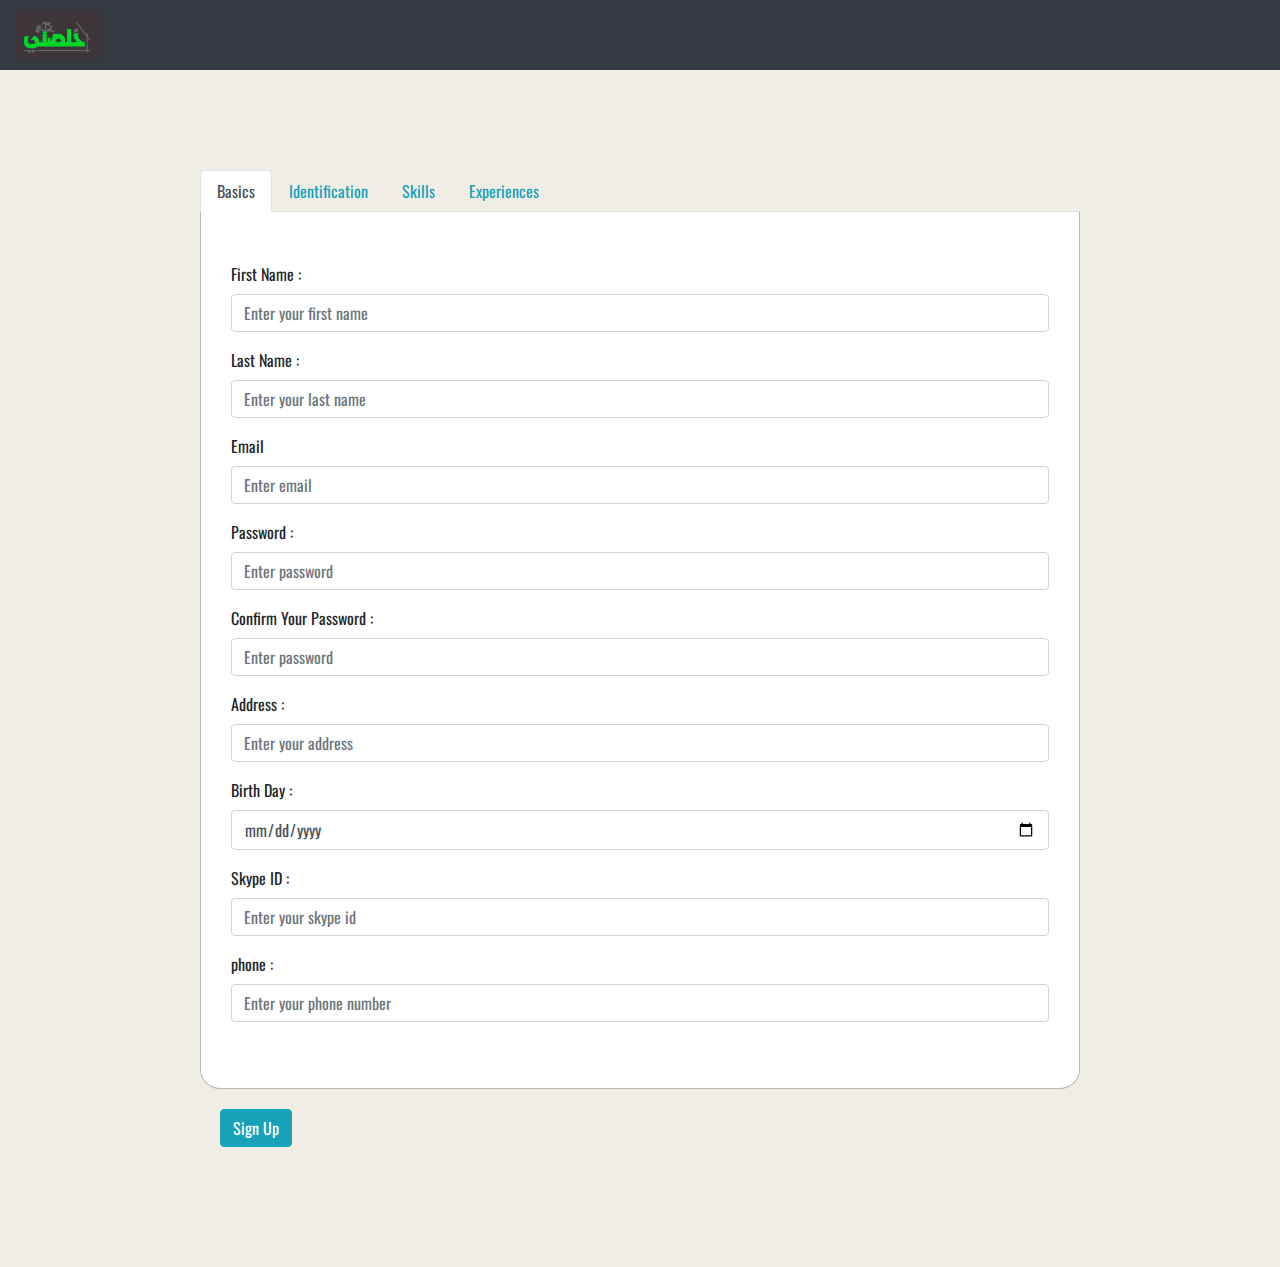
<file: html/artisansignup.html>
<!DOCTYPE html>
<html>

<head>
	<meta charset="utf-8">
	<title>Khelesni</title>
	<meta name="viewport" content="width=device-width, initial-scale=1">
	<link href="https://use.fontawesome.com/releases/v5.0.6/css/all.css" rel="stylesheet">
	<link href="https://fonts.googleapis.com/css?family=Oswald:300,400,500" rel="stylesheet">
	<link rel="stylesheet" type="text/css" href="../bootstrap/bootstrap.min.css">
	<link rel="stylesheet" type="text/css" href="../css/freeSignup.css">
	<link rel="stylesheet" type="text/css" href="../css/app.css">
	<link rel="shortcut icon" href="../img/logo.png  " />
</head>

<body>

	<div id="freeSignup">
		<div id="headerpage">
			<nav class="navbar navbar-expand-sm bg-dark navbar-dark nav-page">
				<a class="navbar-brand brand" href="../index.html"><img src="../img/logo.png" id="logo"></a>
			</nav>
		</div>
		<div class="container-fluid container-page">
			<nav class="nav nav-tabs cadre-nav container-page2" id="nav-tab" role="tablist">
				<a class="nav-item nav-link active border1" id="nav-home-tab" data-toggle="tab" href="#Basics" role="tab" aria-controls="home"
				 aria-expanded="true">Basics</a>

				<a class="nav-item nav-link" id="nav-profile-tab" data-toggle="tab" href="#Identification" role="tab" aria-controls="profile"
				 aria-expanded="false">Identification</a>

				<a class="nav-item nav-link" id="nav-profile-tab" data-toggle="tab" href="#Skills" role="tab" aria-controls="profile" aria-expanded="false">Skills</a>

				<a class="nav-item nav-link" id="nav-profile-tab" data-toggle="tab" href="#Experiences" role="tab" aria-controls="profile"
				 aria-expanded="false">Experiences</a>
			</nav>
			<form class="form-style">
				<div class="tab-content cadre container-page1" id="nav-tabContent ">
					<div class="tab-pane fade active show" id="Basics" role="tabpanel" aria-labelledby="nav-profile-tab" aria-expanded="false">
						<div class="form-group">
							<label for="fname">First Name : </label>
							<input type="text" class="form-control" placeholder="Enter your first name" id="fname" v-model="fname">
						</div>
						<div class="form-group">
							<label for="lname">Last Name : </label>
							<input type="text" class="form-control" placeholder="Enter your last name" id="lname" v-model="lname">
						</div>
						<div class="form-group">
							<label for="email">Email</label>
							<input type="email" class="form-control" placeholder="Enter email" id="email" v-model="email">
						</div>
						<div class="form-group">
							<label for="pwd">Password :</label>
							<input type="password" class="form-control" placeholder="Enter password" id="password" v-model="password">
						</div>
						<div class="form-group">
							<label for="pwd">Confirm Your Password :</label>
							<input type="password" class="form-control" placeholder="Enter password" id="pwd" v-model="pwd">
						</div>
						<div class="form-group">
							<label for="address">Address : </label>
							<input type="text" class="form-control" placeholder="Enter your address" id="address" v-model="adress">
						</div>
						<div class="form-group">
							<label for="bth">Birth Day : </label>
							<input type="date" class="form-control" placeholder="Enter your birth day" id="bth" v-model="bth">
						</div>
						<div class="form-group">
							<label for="skype">Skype ID : </label>
							<input type="text" class="form-control" placeholder="Enter your skype id" id="skype" v-model="skype">
						</div>
						<div class="form-group">
							<label for="phone">phone : </label>
							<input type="phone" class="form-control" placeholder="Enter your phone number" id="phone" v-model="phone">
						</div>
					</div>
					<div class="tab-pane fade " id="Identification" role="tabpanel" aria-labelledby="nav-home-tab" aria-expanded="true">
						<h3>Photo : </h3>
						<div class="row">
							<div class="col-sm-6 div"></div>
							<div class="col-sm-4">
								<button class="btn btn-info">Browse</button>
							</div>
						</div>
						<h3>Id (scanned) : </h3>
						Could be one of the following : (National card, driver's license, passwport)
						<div class="row">
							<div class="col-sm-6 div"></div>
							<div class="col-sm-4">
								<button class="btn btn-info">Browse</button>
							</div>
						</div>
					</div>

					<div class="tab-pane fade " id="Skills" role="tabpanel" aria-labelledby="nav-profile-tab" aria-expanded="false">
						<div class="skill">
							<!--Radio group-->
							<span class="span">Skill 1</span>
							<div class="form-check">
								<input name="102" type="radio" class="form-check-input with-gap" id="radio106" checked>
								<label class="form-check-label" for="radio106">Maçonnerie</label>
							</div>

							<div class="form-check">
								<input name="102" type="radio" class="form-check-input with-gap" id="radio107">
								<label class="form-check-label" for="radio107">Plomberie</label>
							</div>

							<div class="form-check">
								<input name="102" type="radio" class="form-check-input with-gap" id="radio108">
								<label class="form-check-label" for="radio108">Minuiserie</label>
							</div>
							<div class="tools">
								<span class="span">Tools</span>
							</div>
							<div class="level">
								<span class="span">Level</span>
								<div class="progress">
									<div class="progress-bar bg-info" style="width:30%"></div>
								</div>
							</div>
						</div>
						<button class="btn btn-info" style="margin-top: 20px">Add other skills</button>
					</div>

					<div class="tab-pane fade " id="Experiences" role="tabpanel" aria-labelledby="nav-profile-tab" aria-expanded="false">
						<div class="experience">
							<!--Radio group-->
							<span class="span">Project type</span>
							<div class="form-check">
								<input name="102" type="radio" class="form-check-input with-gap" id="radio106" checked>
								<label class="form-check-label" for="radio106">Maçonnerie</label>
							</div>

							<div class="form-check">
								<input name="102" type="radio" class="form-check-input with-gap" id="radio107" >
								<label class="form-check-label" for="radio107">Plomberie</label>
							</div>

							<div class="form-check">
								<input name="102" type="radio" class="form-check-input with-gap" id="radio108">
								<label class="form-check-label" for="radio108">Minuiserie</label>
							</div>
							<div class="form-group">
								<label for="nameProject">Name : </label>
								<input type="text" class="form-control" placeholder="Enter the name of your project" id="nameProject" v-model=n ameProject ">
							  </div>
							  
	 	 					<div class="form-group ">
	   	   	    				<label for="begin ">Begin Date : </label>
	   	    					<input type="date " class="form-control " id="begin " v-model = "begin ">
	 	 					</div>
	 	 					<div class="form-group ">
	   	   	    				<label for="end ">End Date : </label>
	   	    					<input type="date " class="form-control " id="end " v-model = "end ">
	 	 					</div>
	 	 					<div class="form-group ">
	   	   	    				<label for="client ">client : </label>
	   	    					<input type="text " class="form-control " placeholder="Enter the name of your client " id="client
								 " v-model = client">
							</div>
							<div class="form-group">
								<label for="description">Description:</label>
								<textarea class="form-control" rows="5" id="description"></textarea>
							</div>
						</div>
						<button class="btn btn-info" style="margin-top: 20px">Add other Experiences</button>
					</div>
				</div>
			</form>
			<a href="clientMsg.html"><button type="submit" class="btn btn-info" v-on:click="provideInfo2" style="margin: 20px;">Sign Up</button></a>
		</div>
	</div>
	<script src="../bootstrap/jquery-3.3.1.min.js"></script>
	<script src="../bootstrap/bootstrap.min.js"></script>
	<script src="../bootstrap/vue.js"></script>
	<script src="../components/freeSignup.js"></script>
</body>

</html>
</file>
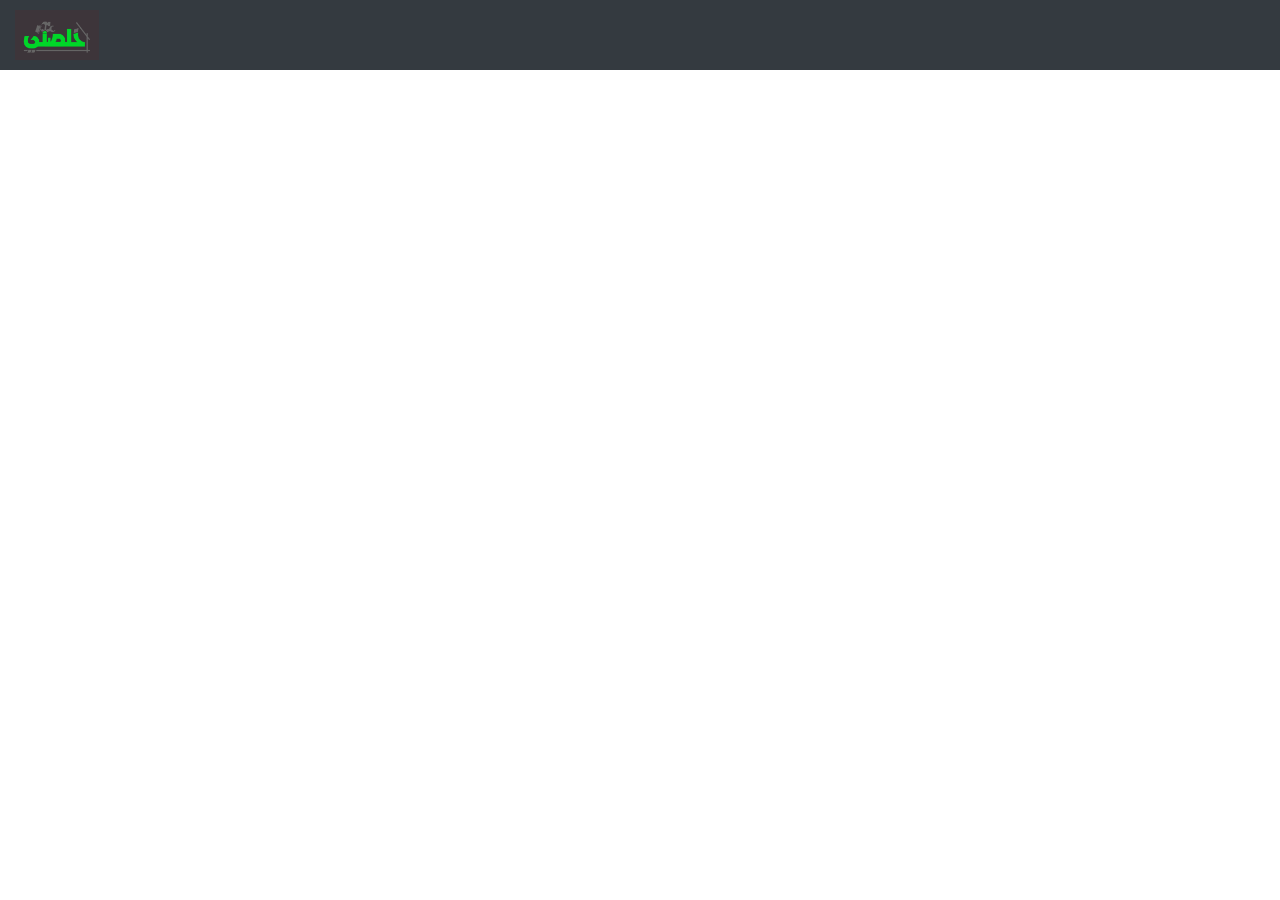
<file: html/catalog.html>
<!DOCTYPE html>
<html>

<head>
  <meta charset="utf-8">
  <title>khelesni</title>
  <meta name="viewport" content="width=device-width, initial-scale=1">
  <link href="https://use.fontawesome.com/releases/v5.0.6/css/all.css" rel="stylesheet">
  <link href="https://fonts.googleapis.com/css?family=Oswald:300,400,500" rel="stylesheet">
  <link href='https://fonts.googleapis.com/css?family=Aclonica' rel='stylesheet'>
  <link rel="stylesheet" type="text/css" href="../bootstrap/bootstrap.min.css">
  <link rel="stylesheet" type="text/css" href="../css/app.css">
  <link rel="shortcut icon" href="../img/logo.png" />
</head>

<body>
  <div id="app">
    <div id="headerpage">
      <nav class="navbar navbar-expand-sm bg-dark navbar-dark fixed-top nav-page">
        <a class="navbar-brand brand" href="../index.html"><img src="../img/logo.png" id="logo"></a>
    </nav> 
       
 
</body>
</html>
</file>
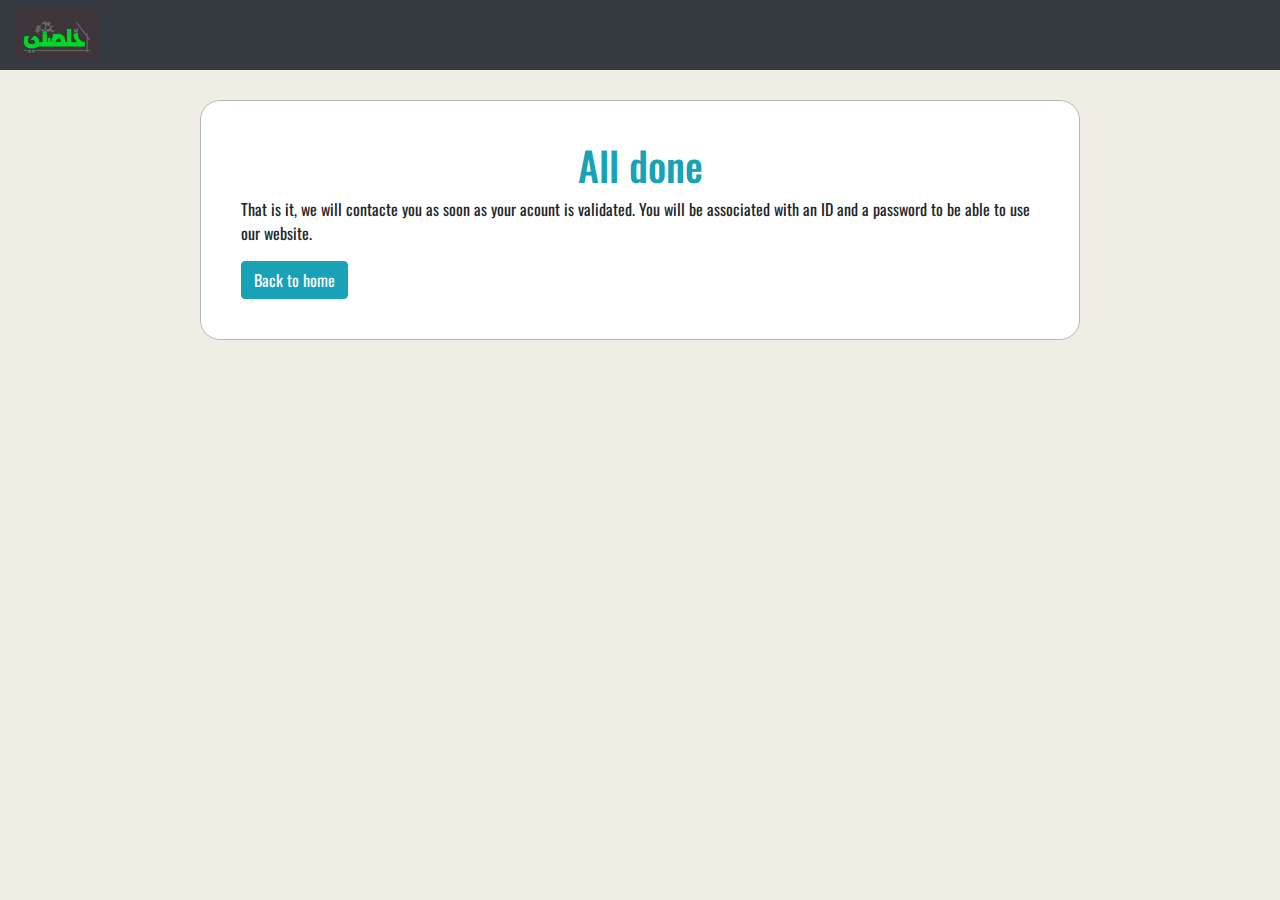
<file: html/clientMsg.html>
<!DOCTYPE html>
<html>
<head>
	<meta charset="utf-8">
    <title>khelesni</title>
    <meta name="viewport" content="width=device-width, initial-scale=1">
	<link href="https://use.fontawesome.com/releases/v5.0.6/css/all.css" rel="stylesheet">
	<link href="https://fonts.googleapis.com/css?family=Oswald:300,400,500" rel="stylesheet">
	<link rel="stylesheet" type="text/css" href="../bootstrap/bootstrap.min.css">
	<link rel="stylesheet" type="text/css" href="../css/freelancerSignin.css">
	<link rel="stylesheet" type="text/css" href="../css/app.css">
	<link rel="shortcut icon" href="../img/logo.png " />
</head>
<body>

	<div id="headerpage">
      		<nav class="navbar navbar-expand-sm bg-dark navbar-dark fixed-top nav-page">
        		<a class="navbar-brand brand" href="#app"><img src="../img/logo.png" id="logo"></a>
        	</nav>
  	</div>

  	<div id="freelancerform">
      	<div class="contentForm">
	        	<h1>All done</h1>
	        	<p>That is it, we will contacte you as soon as your acount is validated. You will be associated with an ID and a password to be able to use our website.</p>
	        	<button v-on:click="backHome" type="submit" class="btn btn-info" v-on:click= "backHome">Back to home</button>
	    </div>
	</div>
	<script src="../bootstrap/jquery-3.3.1.min.js"></script>
    <script src="../bootstrap/bootstrap.min.js"></script>
    <script src="../bootstrap/vue.js"></script>
    <script src="../components/clientMsg.js"></script>

</body>
</html>
</file>
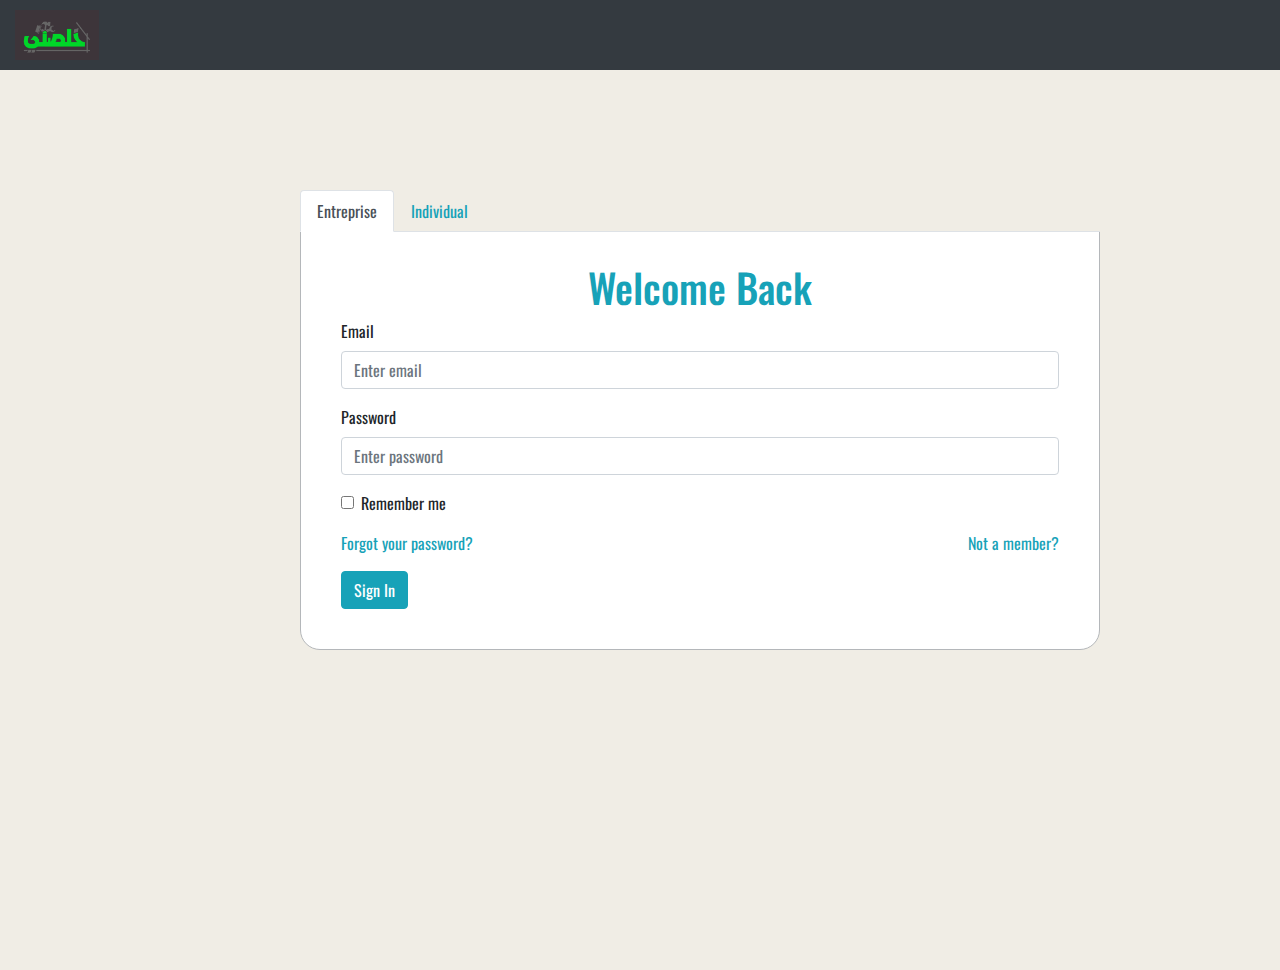
<file: html/clientSignin.html>
<!DOCTYPE html>
<html>
<head>
	<meta charset="utf-8">
    <title>khelesni</title>
    <meta name="viewport" content="width=device-width, initial-scale=1">
	<link href="https://use.fontawesome.com/releases/v5.0.6/css/all.css" rel="stylesheet">
	<link href="https://fonts.googleapis.com/css?family=Oswald:300,400,500" rel="stylesheet">
	<link rel="stylesheet" type="text/css" href="../bootstrap/bootstrap.min.css">
	<link rel="stylesheet" type="text/css" href="../css/client.css">
	<link rel="stylesheet" type="text/css" href="../css/app.css">
	<link rel="shortcut icon" href="../img/logo.png " />
</head>
<body>
	<div id="clientSign">
		<nav class="navbar navbar-expand-sm bg-dark navbar-dark nav-page">
	      <a class="navbar-brand brand" href="../index.html"><img src="../img/logo.png" id="logo"></a>
	    </nav>
		<div class="container-fluid container-page">
			<br><br><br><br><br>
	  		<div class="tab-content cadre container-page1" id="nav-tabContent ">
	   			<div class="tab-pane fade active show" id="nav-home" role="tabpanel" aria-labelledby="nav-home-tab" aria-expanded="true">
		       		<br><br><br>
		      		<h1 class="h1">Welcome Back</h1>
		      		<form  class ="form-style" style="padding-top: 0px;">
			  			<div class="form-group">
			    			<label for="email">Email</label>
			   	    		<input type="email" required class="form-control" placeholder="Enter email" id="id" v-model = "email">
			  			</div>
			  			<div class="form-group">
			   	   	    	<label for="pwd">Password</label>
			   	    		<input type="password" required class="form-control" placeholder="Enter password" id="pwd" v-model = "password">
			 	 		</div>
			  			<div class="form-group form-check">
			   				<label class="form-check-label">
			      				<input class="form-check-input" type="checkbox"> Remember me
			    			</label>
			  			</div>
			  			<div class="form-group">
				 			<a href="./forgot.html"> Forgot your password?</a>
				 			<a href="./clientSignup.html" style="float: right;"  > Not a member?</a>
				 		</div>
			  			<button type="submit" class="btn btn-info" v-on:click= "provideInfo">Sign In</button>
			 		</form>
	   	 		</div>
	   	 		<div class="tab-pane fade " id="nav-profile" role="tabpanel" aria-labelledby="nav-profile-tab" aria-expanded="false">
	     			<br><br><br>
	      			<h1 class="h1">Welcome Back</h1>
	      			<form  class ="form-style" style="padding-top: 0px;">
	  					<div class="form-group">
	    					<label for="email">Email</label>
	   	    				<input type="email" required class="form-control" placeholder="Enter email" id="email" v-model = "email">
	  					</div>
	  					<div class="form-group">
	   	   	    			<label for="pwd">Password</label>
	   	    				<input type="password" required class="form-control" placeholder="Enter password" id="password" v-model = "password">
	 	 				</div>
	  					<div class="form-group form-check">
	   						<label class="form-check-label">
	      						<input class="form-check-input" type="checkbox"> Remember me
	    					</label>
	  					</div>
	  					<div class="form-group">
		 					<a href="./forgot.html" > Forgot your password?</a>
		 					<a href="./clientSignup.html" style="float: right;"> Not a member?</a>
		 				</div>
	  					<button type="submit" class="btn btn-info" v-on:click ="provideInfo">Sign In</button>
		 			</form>
		 		</div>
		 	</div>
	  		<nav class="nav nav-tabs cadre-nav container-page2" id="nav-tab" role="tablist">
	    		<a class="nav-item nav-link active border1" id="nav-home-tab" data-toggle="tab" href="#nav-home" role="tab" aria-controls="home" aria-expanded="true">Entreprise</a>
	    		<a class="nav-item nav-link" id="nav-profile-tab" data-toggle="tab" href="#nav-profile" role="tab" aria-controls="profile" aria-expanded="false">Individual</a>   
	 		</nav>
		</div>
	</div>



  <script src="../bootstrap/jquery-3.3.1.min.js"></script>
  <script src="../bootstrap/bootstrap.min.js"></script>
  <script src="../bootstrap/vue.js"></script>
  <script src="../components/client.js"></script>
</body>
</html>
</file>
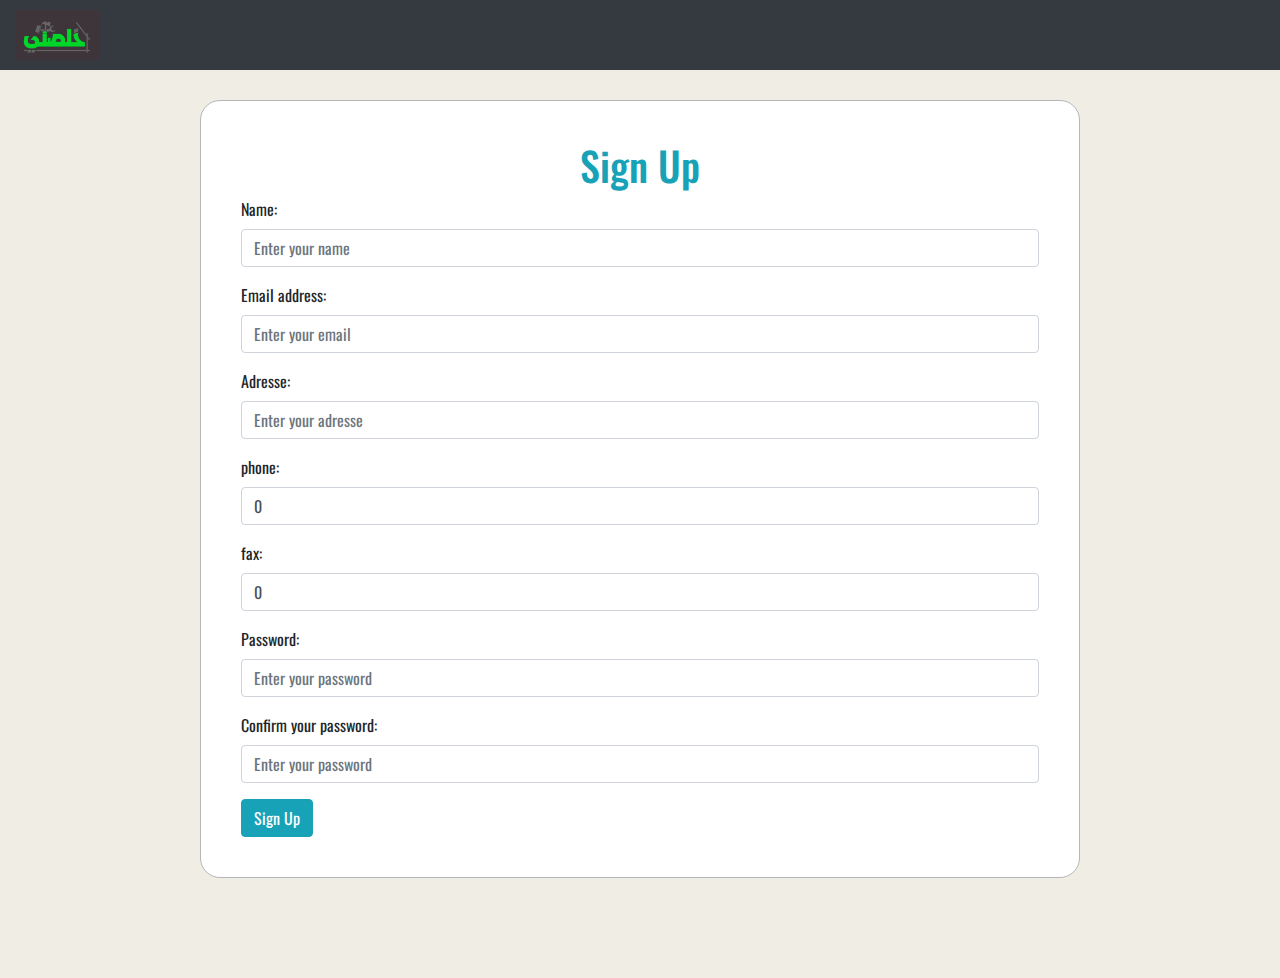
<file: html/clientSignup.html>
<!DOCTYPE html>
<html>
<head>
	<meta charset="utf-8">
    <title>kheleni</title>
    <meta name="viewport" content="width=device-width, initial-scale=1">
	<link href="https://use.fontawesome.com/releases/v5.0.6/css/all.css" rel="stylesheet">
	<link href="https://fonts.googleapis.com/css?family=Oswald:300,400,500" rel="stylesheet">
	<link rel="stylesheet" type="text/css" href="../bootstrap/bootstrap.min.css">
	<link rel="stylesheet" type="text/css" href="../css/freelancerSignin.css">
	<link rel="stylesheet" type="text/css" href="../css/app.css">
	<link rel="shortcut icon" href="../img/logo.png " />
</head>
<body>

	<div id="clientSignup">
		<div id="headerpage">
      		<nav class="navbar navbar-expand-sm bg-dark navbar-dark fixed-top nav-page">
        		<a class="navbar-brand brand" href="../index.html"><img src="../img/logo.png" id="logo"></a>
        	</nav>
  		</div>
  		<div id="freelancerform">
      		<div class="contentForm">
	        	<h1>Sign Up</h1>
	        	<form>

	          		<div class="form-group">
	            		<label for="name">Name:</label>
	            		<input type="text" class="form-control" id="name" placeholder="Enter your name" v-model = "name">
	          		</div>


	          		<div class="form-group">
	            		<label for="email">Email address:</label>
	            		<input type="email" class="form-control" id="email" placeholder="Enter your email" v-model = "email">
	          		</div>


	          		<div class="form-group">
	            		<label for="address">Adresse:</label>
	            		<input type="text" class="form-control" id="address" placeholder="Enter your adresse" v-model = "adresse">
	          		</div>

                    <div class="form-group">
	            		<label for="phone">phone:</label>
	            		<input type="tel" class="form-control" id="phone" placeholder="Enter your phone number" v-model = "phone">
	          		</div>


	          		<div class="form-group">
	            		<label for="tel">fax:</label>
	            		<input type="number" class="form-control" id="fax" placeholder="Enter your fax number" v-model = "fax">
	          		</div>





	          		<div class="form-group">
	            		<label for="pwd">Password:</label>
	            		<input type="password" class="form-control" id="pwd" placeholder="Enter your password" v-model = "password">
	          		</div>


	          		<div class="form-group">
	            		<label for="pwd">Confirm your password:</label>
	            		<input type="passwordc" class="form-control" id="pwd" placeholder="Enter your password" v-model = "passwordc">
	          		</div>
	          		<button v-on:click="goMsg" type="submit" class="btn btn-info" >Sign Up</button>
	        	</form>
      		</div>
    	</div>
  	</div>
  <script src="../bootstrap/jquery-3.3.1.min.js"></script>
  <script src="../bootstrap/bootstrap.min.js"></script>
  <script src="../bootstrap/vue.js"></script>
  <script src="../components/clientSignup.js"></script>
</body>
</html>
</file>
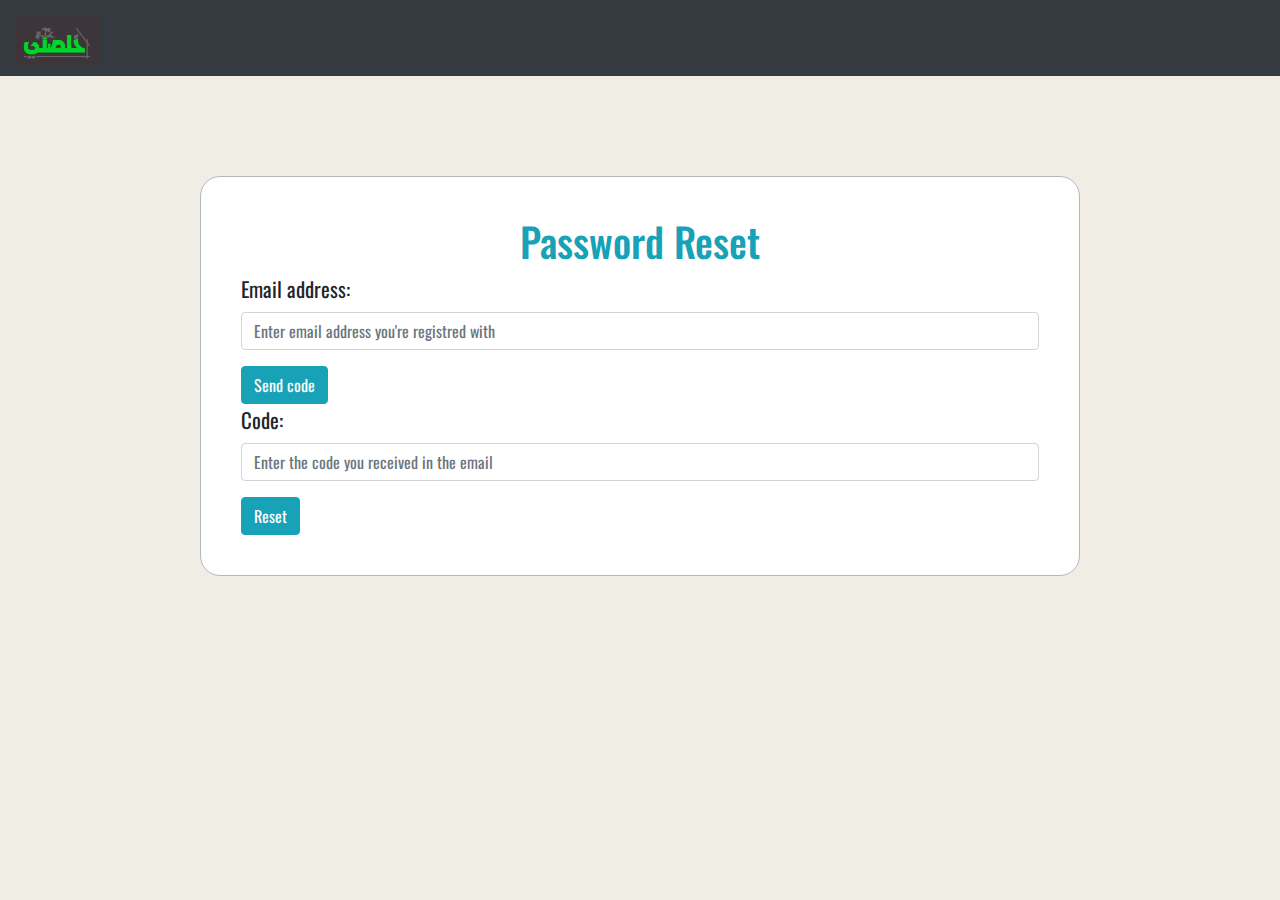
<file: html/forgot.html>
<!DOCTYPE html>
<html>
<head>
	<meta name="viewport" content="width=device-width, initial-scale=1">
	<link href="https://use.fontawesome.com/releases/v5.0.6/css/all.css" rel="stylesheet">
	<link href="https://fonts.googleapis.com/css?family=Oswald:300,400,500" rel="stylesheet">
	<link rel="stylesheet" type="text/css" href="../bootstrap/bootstrap.min.css">
	<link rel="stylesheet" type="text/css" href="../css/forgot.css">
  <link rel="stylesheet" type="text/css" href="../css/app.css">
  <link rel="shortcut icon" href="../img/logo.png  "/>
</head>
<body>


	<div id="forgot" class="container-fluid freelancerform">
    <nav class="navbar navbar-expand-sm bg-dark navbar-dark nav-page">
    <a class="navbar-brand brand" href="../index.html"><img src="../img/logo.png" id="logo"></a>
    </nav>
    <div class="contentforgot">
      <h1 class="h1">Password Reset</h1>
      <form>
        <div class="form-group">
          <label for="email">Email address:</label>
          <input type="email" class="form-control" id="email"    placeholder="Enter email address you're registred with" v-model = "email">
        </div>
        <button class="btn btn-info" v-on:click= "provideInfo">Send code</button>
        <div class="form-group">
          <label for="pwd">Code:</label>
          <input type="password"   class="form-control" id="pwd" placeholder="Enter the code you received in the email" v-model = "code">
        </div>
        <button type="submit" class="btn btn-info" v-on:click= "provideInfo">Reset</button>
      </form>
    </div>
  </div>
  <script src="../bootstrap/jquery-3.3.1.min.js"></script>
  <script src="../bootstrap/bootstrap.min.js"></script>
  <script src="../bootstrap/vue.js"></script>
  <script src="../components/Forgotpwd.js"></script>
</body>
</html>
</file>
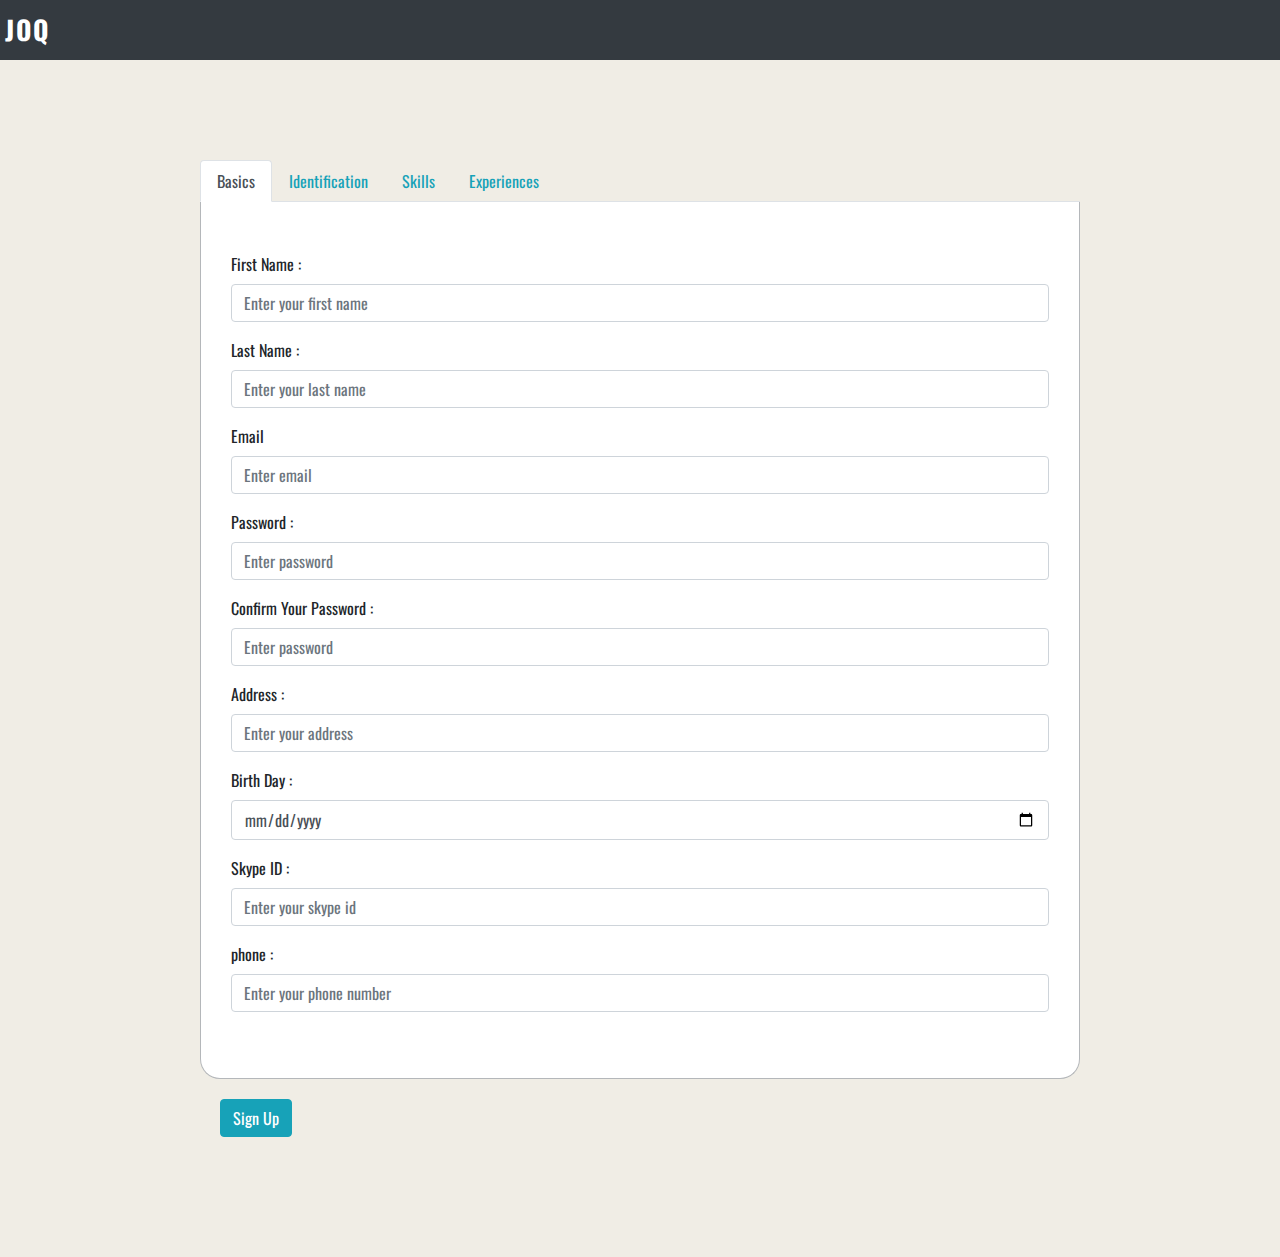
<file: html/freeSignup.html>
<!DOCTYPE html>
<html>
<head>
	<meta charset="utf-8">
    <title>joq-v0</title>
    <meta name="viewport" content="width=device-width, initial-scale=1">
	<link href="https://use.fontawesome.com/releases/v5.0.6/css/all.css" rel="stylesheet">
	<link href="https://fonts.googleapis.com/css?family=Oswald:300,400,500" rel="stylesheet">
	<link rel="stylesheet" type="text/css" href="../bootstrap/bootstrap.min.css">
	<link rel="stylesheet" type="text/css" href="../css/freeSignup.css">
	<link rel="stylesheet" type="text/css" href="../css/app.css">
</head>
<body>

	<div id="freeSignup">
		<div id="headerpage">
      		<nav class="navbar navbar-expand-sm bg-dark navbar-dark nav-page">
        		<a class="navbar-brand brand" href="#app">JOQ</a>
        	</nav>
  		</div>
  		<div class="container-fluid container-page">
  			<nav class="nav nav-tabs cadre-nav container-page2" id="nav-tab" role="tablist">
	    		<a class="nav-item nav-link active border1" id="nav-home-tab" data-toggle="tab" href="#Basics" role="tab" aria-controls="home" aria-expanded="true">Basics</a>

	    		<a class="nav-item nav-link" id="nav-profile-tab" data-toggle="tab" href="#Identification" role="tab" aria-controls="profile" aria-expanded="false">Identification</a>

	    		<a class="nav-item nav-link" id="nav-profile-tab" data-toggle="tab" href="#Skills" role="tab" aria-controls="profile" aria-expanded="false">Skills</a>

	    		<a class="nav-item nav-link" id="nav-profile-tab" data-toggle="tab" href="#Experiences" role="tab" aria-controls="profile" aria-expanded="false">Experiences</a>   
	 		</nav>
  			<form  class ="form-style">
	  			<div class="tab-content cadre container-page1" id="nav-tabContent ">
	  				<div class="tab-pane fade active show" id="Basics" role="tabpanel" aria-labelledby="nav-profile-tab" aria-expanded="false">
		 				<div class="form-group">
	    					<label for="fname">First Name : </label>
	   	    				<input type="text" class="form-control" placeholder="Enter your first name" id="fname" v-model = "fname">
	  					</div>
	  					<div class="form-group">
	    					<label for="lname">Last Name : </label>
	   	    				<input type="text" class="form-control" placeholder="Enter your last name" id="lname" v-model = "lname">
	  					</div>
	  					<div class="form-group">
	    					<label for="email">Email</label>
	   	    				<input type="email" class="form-control" placeholder="Enter email" id="email" v-model = "email">
	  					</div>
	  					<div class="form-group">
	   	   	    			<label for="pwd">Password :</label>
	   	    				<input type="password" class="form-control" placeholder="Enter password" id="password" v-model = "password">
	 	 				</div>
	 	 				<div class="form-group">
	   	   	    			<label for="pwd">Confirm Your Password :</label>
	   	    				<input type="password" class="form-control" placeholder="Enter password" id="pwd" v-model = "pwd">
	 	 				</div>
	 	 				<div class="form-group">
	   	   	    			<label for="address">Address : </label>
	   	    				<input type="text" class="form-control" placeholder="Enter your address" id="address" v-model = "adress">
	 	 				</div>
	 	 				<div class="form-group">
	   	   	    			<label for="bth">Birth Day : </label>
	   	    				<input type="date" class="form-control" placeholder="Enter your birth day" id="bth" v-model = "bth">
	 	 				</div>
	 	 				<div class="form-group">
	   	   	    			<label for="skype">Skype ID : </label>
	   	    				<input type="text" class="form-control" placeholder="Enter your skype id" id="skype" v-model = "skype">
	 	 				</div>
	 	 				<div class="form-group">
	   	   	    			<label for="phone">phone : </label>
	   	    				<input type="phone" class="form-control" placeholder="Enter your phone number" id="phone" v-model = "phone">
	 	 				</div>
		 			</div>
	   				<div class="tab-pane fade " id="Identification" role="tabpanel" aria-labelledby="nav-home-tab" aria-expanded="true">
	   					<h3>Photo : </h3>
			  			<div class="row">
			  				<div class="col-sm-6 div"></div>
			  				<div class="col-sm-4">
			  					<button class="btn btn-info">Browse</button>
			  				</div>
			  			</div>
			  			<h3>Id (scanned) : </h3>
			  			Could be one of the following : (National card, driver's license, passwport)
			  			<div class="row">
			  				<div class="col-sm-6 div"></div>
			  				<div class="col-sm-4">
			  					<button class="btn btn-info">Browse</button>
			  				</div>
			  			</div>			  			
	   	 			</div>

	   	 			<div class="tab-pane fade " id="Skills" role="tabpanel" aria-labelledby="nav-profile-tab" aria-expanded="false">
	      				<div class="skill">
	      					<!--Radio group-->
	      					<span class="span">Skill 1</span>
							<div class="form-check">
							    <input name="102" type="radio" class="form-check-input with-gap" id="radio106">
							    <label class="form-check-label" for="radio106">Mobile</label>
							</div>

							<div class="form-check">
							    <input name="102" type="radio" class="form-check-input with-gap" id="radio107" checked>
							    <label class="form-check-label" for="radio107">Web</label>
							</div>

							<div class="form-check">
							    <input name="102" type="radio" class="form-check-input with-gap" id="radio108">
							    <label class="form-check-label" for="radio108">Design</label>
							</div>
							<div class="tools">
		      					<span class="span">Tools</span>
		      				</div>
		      				<div class="level">
		      					<span class="span">Level</span>
		      					<div class="progress">
								  	<div class="progress-bar bg-info" style="width:30%"></div>
								</div>
		      				</div>	
	      				</div>
	      				<button class="btn btn-info" style="margin-top: 20px">Add other skills</button>
		 			</div>

		 			<div class="tab-pane fade " id="Experiences" role="tabpanel" aria-labelledby="nav-profile-tab" aria-expanded="false">
	      				<div class="experience">
	      					<!--Radio group-->
	      					<span class="span">Project type</span>
							<div class="form-check">
							    <input name="102" type="radio" class="form-check-input with-gap" id="radio106">
							    <label class="form-check-label" for="radio106">Mobile</label>
							</div>

							<div class="form-check">
							    <input name="102" type="radio" class="form-check-input with-gap" id="radio107" checked>
							    <label class="form-check-label" for="radio107">Web</label>
							</div>

							<div class="form-check">
							    <input name="102" type="radio" class="form-check-input with-gap" id="radio108">
							    <label class="form-check-label" for="radio108">Design</label>
							</div>
							<div class="form-group">
	   	   	    				<label for="nameProject">Name : </label>
	   	    					<input type="text" class="form-control" placeholder="Enter the name of your project" id="nameProject" v-model = nameProject">
	 	 					</div>
	 	 					<div class="form-group">
	   	   	    				<label for="begin">Begin Date : </label>
	   	    					<input type="date" class="form-control" id="begin" v-model = "begin">
	 	 					</div>
	 	 					<div class="form-group">
	   	   	    				<label for="end">End Date : </label>
	   	    					<input type="date" class="form-control" id="end" v-model = "end">
	 	 					</div>
	 	 					<div class="form-group">
	   	   	    				<label for="client">client : </label>
	   	    					<input type="text" class="form-control" placeholder="Enter the name of your client" id="client" v-model = client">
	 	 					</div>
		      				<div class="form-group">
							  	<label for="description">Description:</label>
							  	<textarea class="form-control" rows="5" id="description"></textarea>
							</div>
	      				</div>
	      				<button class="btn btn-info" style="margin-top: 20px">Add other Experiences</button>
		 			</div>
		 		</div>
			</form>
			<button type="submit" class="btn btn-info" v-on:click ="provideInfo" style="margin: 20px;">Sign Up</button>
		</div>	
  	</div>
  <script src="../bootstrap/jquery-3.3.1.min.js"></script>
  <script src="../bootstrap/bootstrap.min.js"></script>
  <script src="../bootstrap/vue.js"></script>
  <script src="../components/freeSignup.js"></script>
</body>
</html>
</file>
<file: css/freeSignup.css>
#freeSignup{
	background-color: #f0ede5;
	font-family: 'Oswald', sans-serif;
}
.container-page{
	padding: 100px 200px;
}
.container-page form{
	background-color: #fff;
	padding: 50px 30px;
	border:solid 1px #b4b7ba;
	border-radius: 20px;
	border-top: none;
	border-top-left-radius: 0px;
	border-top-right-radius: 0px;
}
.h1{
	text-align: center;
	font-family: 'Oswald', sans-serif;
	color: #17a2b8;
}
a{
	font-family: 'Oswald', sans-serif;
	color: #17a2b8;
}
.div{
	border:solid 1px #b4b7ba;
	border-radius: 20px;
	margin: 20px 50px;
	height: 200px;
	width: 100px;
}
.skill, .experience{
	border:solid 1px #b4b7ba;
	border-radius: 20px;
	padding: 20px;
	width: 50%;
}
.span {
	font-size: 1.2em;
	display: inline-block;
	padding: 5px;
}
</file>
<file: css/app.css>
.transparent-block{
  background-image: url(../img/back1.jpg);
  background-size: cover;
  background-position: center;
  background-attachment: fixed;
  opacity: 0.5;
  z-index: -1;
  top: 0;
  left: 0;
  bottom: 0;
  right: 0;
  position: absolute;
  
}

.transparent-block1{
  background-image: url(../img/back2.jpg);
  background-size: cover;
  background-position: center;
  background-attachment: fixed;
  opacity: 0.5;
  z-index: -1;
  top: 0;
  left: 0;
  bottom: 0;
  right: 0;
  position: absolute;
 
}

.transparent-block2{
  background-image: url(../img/back3.jpg);
  background-size: cover;
  background-position: center;
  background-attachment: fixed;
  opacity: 0.5;
  z-index: -1;
  top: 0;
  left: 0;
  bottom: 0;
  right: 0;
  position: absolute;
  
}
.main-page{
  margin-top: 70px;
  text-align: center;
  
 
  position: relative;
  background: rgba(23, 162, 184, 0.3);
  font-family: 'Oswald', sans-serif;
}


.brand-title{
  margin-top: 30px;
}
.brand-color{
  color: #17a2b8;
}
.btn-main-2{
  border-top-right-radius: 50px;
  border-bottom-right-radius: 50px;
  width: 150px;
  background-color: rgba(61, 90, 8,0.5);
}
.btn-main-1{
  border-top-left-radius: 50px;
  border-bottom-left-radius: 50px;
  width: 150px;
}
.nav-page{
    font-family: 'Oswald', sans-serif;
    font-size: 1.1em;
    padding: 5px; 
  }
  .brand{
    letter-spacing: 2px;
    font-size: 1.5em;
    font-weight: 700;
  }
  .separator{
    width: 58%;
  }
  .btn-page{
    margin-left: 15px;
    width: 100px;
  }
  .content {
  padding: 100px 40px 100px 40px;
  font-family: 'Oswald', sans-serif;
}
.content h1 {
  color: #17a2b8;
}
.content p{
  font-size: 1.2em;
}
.containerimg{
  position: relative;
}
.containerimg img {
  position: absolute;
  height: 80%;
  width: 50%;
}
.img-1{
  top: 0px;
  left: 100px;
}
.img-2{
  top: 80px;
  left: 200px;
}
.footerpage{
  padding:0;
  background-color: #F0EDE5;
  font-family: 'Oswald', sans-serif;
}
.iconlist{
  background-color: #17a2b8;
  color: #fff;
  padding: 10px;
}
.iconlist  a{
  padding-right: 15px;
  padding-left: 15px;
}
.iconlist i{
  color: #fff;
}
.footerpage h1{
  font-size: 1.5em;
  font-weight: 400;
}
.col-content{
  padding: 20px 25px;
}
.col-content h1 {
  color: #17a2b8;
  border-bottom: solid 1px #B4B7BA;
  padding-bottom: 10px;
}
.col-content p {
  padding-top: 30px;
  text-align: justify;
  line-height: 1.5;
}
.col-content ul{
  list-style: none;
  padding-top: 30px;
  line-height: 2;
}
.copyright{
  text-align: center;
  font-weight: lighter;
  background-color: #B4B7BA;
  padding-top: 20px;
  padding-bottom: 20px;
}

#logo
{
  height: 50px;
  background-color: rgba(145, 13, 13, 0.1);
  margin-left: 10px;
}

.kheles{
  color: rgb(7, 63, 29);
  letter-spacing: 20px;
  font-family: 'Aclonica';
  font-weight: bold;
  font-style: italic ;
  
}

.logos
{
  width:auto;
  background-color: rgba(192, 188, 188,0.7);
  border-radius: 4px;
  box-shadow: 5px 5px 5px rgba(37, 30, 30,0.7); 
}

.email
{
    font-family: 'Times New Roman', Times, serif;
    color: wheat;
    font-size: 1.3em;
    font-style: oblique;
    text-align: center;
    
}

#send {
  color: rgb(11, 2, 27);
  padding: 3px;
  width: 80px;
  height: 40px;
  font-family: 'Times New Roman', Times, serif;
  font-size: large;
  font-style: oblique ;
  font-weight: bold;
  margin: 13px;
  border-radius: 8% 8% 0 0;
  box-shadow: 5px 5px 5px gray;
  
}

legend {
  text-align: center;
  color: black;
  font-size: 1.3em;
}

#sign
{
  text-align: center;
  padding-top: 200px;
  padding-bottom: 100px;
  color: #17a2b8;
  font-size: 2.5rem;
  
  
}
</file>
<file: css/freelancerSignin.css>
body{
    font-family: 'Oswald', sans-serif;
    background-color: #F0EDE5;
  }
  .brand{
    letter-spacing: 2px;
    font-size: 1.5em;
    font-weight: 700;
  }
  .freelancerform{
    text-align: center;
    font-family: 'Oswald', sans-serif;
    font-size: 1.3em;
    padding: 0;
    background-color: #F0EDE5;
    min-height: 100vh;
    overflow: hidden;
  }
  .contentForm{
    padding: 40px;
    margin: 100px 200px;
    border: solid 1px #B4B7BA;
    border-radius: 20px;
    text-align: left;
    background-color: #fff;
  }
  .contentForm h1 {
    color: #17a2b8;
    text-align: center;
  }
  .contentForm a{
    color: #17a2b8;
  }
</file>
<file: css/client.css>
body{
	font-family: 'Oswald', sans-serif;
}
.nav-page{
    font-family: 'Oswald', sans-serif;
    font-size: 1.3em;
  }
  .brand{
    letter-spacing: 2px;
    font-size: 1.5em;
    font-weight: 700;
  }
.cadre{
	position: absolute;
	left:300px;
	width: 800px;
	border:solid 1px #b4b7ba;
	border-radius: 20px;
}
.cadre-nav{
	position: absolute;
	left:300px;
	width: 800px;
	
}
/*.border1{
	border-top:solid 1px #b4b7ba;
	border-left:solid 1px #b4b7ba;
	border-right: solid 1px #b4b7ba;
	border-radius: 5px;
}*/

.form-style{

	padding: 40px;
	padding-top: 100px;

	
}
.container-page{
	background-color: #f0ede5;
	min-height: 100vh;
	overflow: hidden;
}
.container-page1{
	background-color: #ffffff;
	overflow: hidden;

}
.container-page2{
	background-color: #f0ede5;

}

.h1{
	text-align: center;
	font-family: 'Oswald', sans-serif;
	color: #17a2b8;

}
.clientSign label{
	font-family: 'Oswald', sans-serif;
}
 a{
	font-family: 'Oswald', sans-serif;
	color: #17a2b8;
}
</file>
<file: css/forgot.css>
.brand{
    letter-spacing: 2px;
    font-size: 1.5em;
    font-weight: 700;
  }
  .freelancerform{
    text-align: center;
    font-family: 'Oswald', sans-serif;
    font-size: 1.3em;
    padding: 0;
    background-color: #F0EDE5;
    min-height: 100vh;
    overflow: hidden;
  }
  .contentforgot{
    padding: 40px;
    margin: 100px 200px;
    border: solid 1px #B4B7BA;
    border-radius: 20px;
    text-align: left;
    background-color: #fff;
  }
  .h1 {
    color: #17a2b8;
    text-align: center;
  }
</file>
